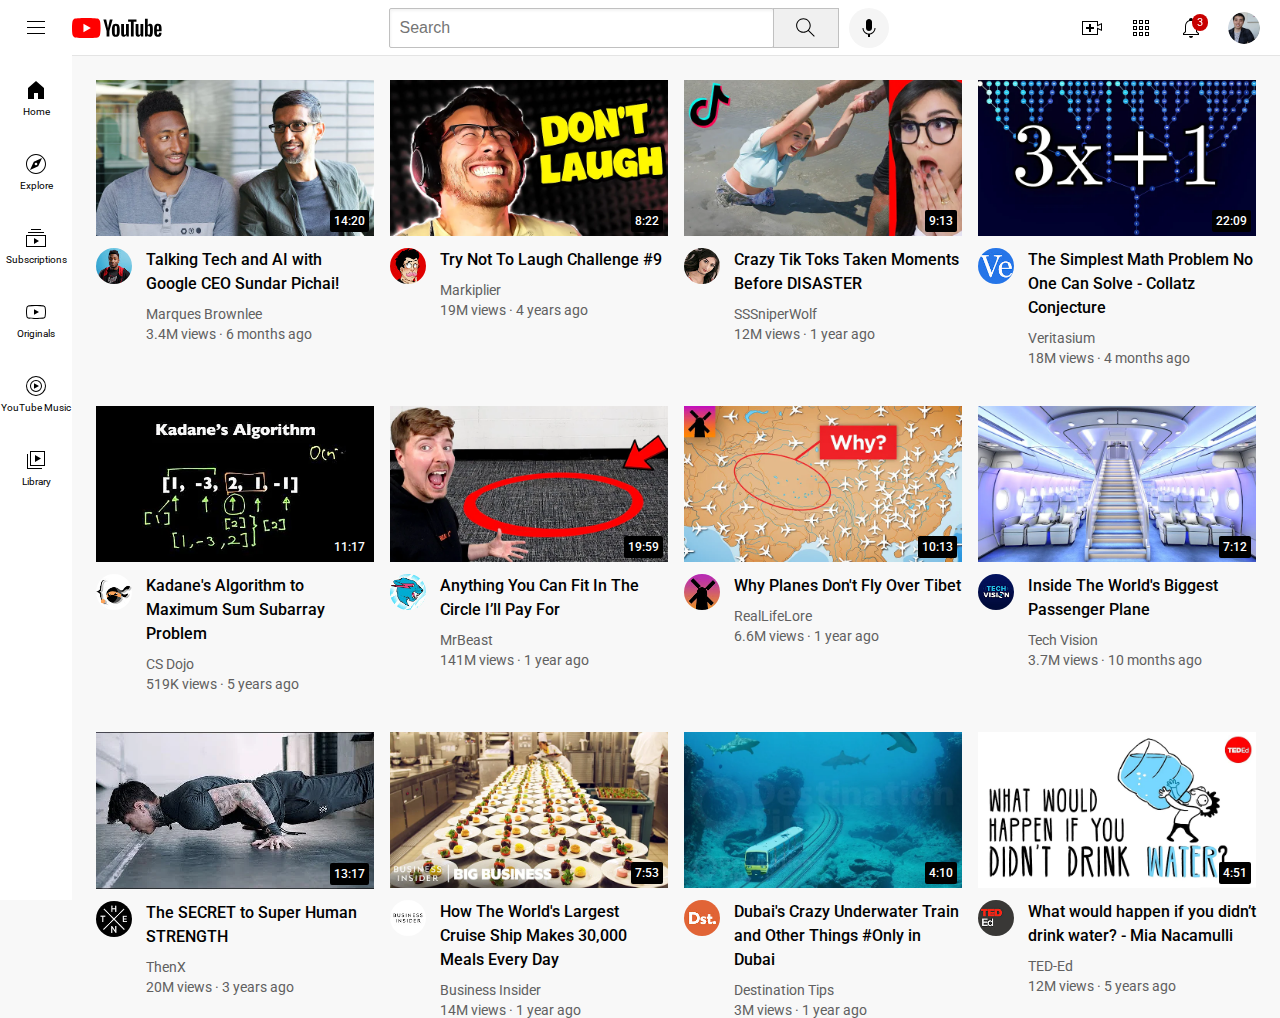
<file: index.html>
<!DOCTYPE html>
<html>
  <head>
    <title>YouTube.com Clone</title>

    <link rel="preconnect" href="https://fonts.googleapis.com">
    <link rel="preconnect" href="https://fonts.gstatic.com" crossorigin>
    <link href="https://fonts.googleapis.com/css2?family=Roboto:wght@400;500;700&display=swap" rel="stylesheet">

    <link rel="stylesheet" href="styles/general.css">
    <link rel="stylesheet" href="styles/header.css">
    <link rel="stylesheet" href="styles/video.css">
    <link rel="stylesheet" href="styles/sidebar.css">
  </head>
  <body>
    <header class="header">
      <div class="left-section">
        <img class="hamburger-menu" src="icons/hamburger-menu.svg">
        <img class="youtube-logo" src="icons/youtube-logo.svg">
      </div>
      <div class="middle-section">
        <input class="search-bar" type="text" placeholder="Search">
        <button class="search-button">
          <img class="search-icon" src="icons/search.svg">
          <div class="tooltip">Search</div>
        </button>
        <!-- Put position absolute inside position relative -->
        <button class="voice-search-button">
          <img class="voice-search-icon" src="icons/voice-search-icon.svg">
          <div class="tooltip">Search with your voice</div>
        </button>
      </div>
      <div class="right-section">
        <div class="upload-icon-container">
          <img class="upload-icon" src="icons/upload.svg">
          <div class="tooltip">Create</div>
        </div>
        <div class="youtube-apps-icon-container">
          <img class="youtube-apps-icon" src="icons/youtube-apps.svg">
          <div class="tooltip">YouTube Apps</div>
        </div>
        <div class="notifications-icon-container">
          <img class="notifications-icon" src="icons/notifications.svg">
          <div class="notifications-count">3</div>
          <div class="tooltip">Notifications</div>
        </div>
        <img class="current-user-picture" src="channel-pictures/my-channel.jpeg">
      </div>
    </header>

    <nav class="sidebar">
      <div class="sidebar-link">
        <img src="icons/home.svg">
        <div>Home</div>
      </div>
      <div class="sidebar-link">
        <img src="icons/explore.svg">
        <div>Explore</div>
      </div>
      <div class="sidebar-link">
        <img src="icons/subscriptions.svg">
        <div>Subscriptions</div>
      </div>
      <div class="sidebar-link">
        <img src="icons/originals.svg">
        <div>Originals</div>
      </div>
      <div class="sidebar-link">
        <img src="icons/youtube-music.svg">
        <div>YouTube Music</div>
      </div>
      <div class="sidebar-link">
        <img src="icons/library.svg">
        <div>Library</div>
      </div>
    </nav>

    <main>
      <section class="video-grid">
        <div class="video-preview">
          <div class="thumbnail-row">
            <img class="thumbnail" src="thumbnails/thumbnail-1.webp">
            <div class="video-time">14:20</div>
          </div>
          <div class="video-info-grid">
            <div class="channel-picture">
              <img class="profile-picture" src="channel-pictures/channel-1.jpeg">
            </div>
            <div class="video-info">
              <p class="video-title">
                Talking Tech and AI with Google CEO Sundar Pichai!
              </p>
              <p class="video-author">
                Marques Brownlee
              </p>
              <p class="video-stats">
                3.4M views &#183; 6 months ago
              </p>
            </div>
          </div>
        </div>

        <div class="video-preview">
          <div class="thumbnail-row">
            <img class="thumbnail" src="thumbnails/thumbnail-2.webp">
            <div class="video-time">8:22</div>
          </div>
          <div class="video-info-grid">
            <div class="channel-picture">
              <img class="profile-picture" src="channel-pictures/channel-2.jpeg">
            </div>
            <div class="video-info">
              <p class="video-title">
                Try Not To Laugh Challenge #9
              </p>
              <p class="video-author">
                Markiplier
              </p>
              <p class="video-stats">
                19M views &#183; 4 years ago
              </p>
            </div>
          </div>
        </div>

        <div class="video-preview">
          <div class="thumbnail-row">
            <img class="thumbnail" src="thumbnails/thumbnail-3.webp">
            <div class="video-time">9:13</div>
          </div>
          <div class="video-info-grid">
            <div class="channel-picture">
              <img class="profile-picture" src="channel-pictures/channel-3.jpeg">
            </div>
            <div class="video-info">
              <p class="video-title">
                Crazy Tik Toks Taken Moments Before DISASTER
              </p>
              <p class="video-author">
                SSSniperWolf
              </p>
              <p class="video-stats">
                12M views &#183; 1 year ago
              </p>
            </div>
          </div>
        </div>

        <div class="video-preview">
          <div class="thumbnail-row">
            <img class="thumbnail" src="thumbnails/thumbnail-4.webp">
            <div class="video-time">22:09</div>
          </div>
          <div class="video-info-grid">
            <div class="channel-picture">
              <img class="profile-picture" src="channel-pictures/channel-4.jpeg">
            </div>
            <div class="video-info">
              <p class="video-title">
                The Simplest Math Problem No One Can Solve - Collatz Conjecture
              </p>
              <p class="video-author">
                Veritasium
              </p>
              <p class="video-stats">
                18M views &#183; 4 months ago
              </p>
            </div>
          </div>
        </div>

        <div class="video-preview">
          <div class="thumbnail-row">
            <img class="thumbnail" src="thumbnails/thumbnail-5.webp">
            <div class="video-time">11:17</div>
          </div>
          <div class="video-info-grid">
            <div class="channel-picture">
              <img class="profile-picture" src="channel-pictures/channel-5.jpeg">
            </div>
            <div class="video-info">
              <p class="video-title">
                Kadane's Algorithm to Maximum Sum Subarray Problem
              </p>
              <p class="video-author">
                CS Dojo
              </p>
              <p class="video-stats">
                519K views &#183; 5 years ago
              </p>
            </div>
          </div>
        </div>

        <div class="video-preview">
          <div class="thumbnail-row">
            <img class="thumbnail" src="thumbnails/thumbnail-6.webp">
            <div class="video-time">19:59</div>
          </div>
          <div class="video-info-grid">
            <div class="channel-picture">
              <img class="profile-picture" src="channel-pictures/channel-6.jpeg">
            </div>
            <div class="video-info">
              <p class="video-title">
                Anything You Can Fit In The Circle I’ll Pay For
              </p>
              <p class="video-author">
                MrBeast
              </p>
              <p class="video-stats">
                141M views &#183; 1 year ago
              </p>
            </div>
          </div>
        </div>

        <div class="video-preview">
          <div class="thumbnail-row">
            <img class="thumbnail" src="thumbnails/thumbnail-7.webp">
            <div class="video-time">10:13</div>
          </div>
          <div class="video-info-grid">
            <div class="channel-picture">
              <img class="profile-picture" src="channel-pictures/channel-7.jpeg">
            </div>
            <div class="video-info">
              <p class="video-title">
                Why Planes Don't Fly Over Tibet
              </p>
              <p class="video-author">
                RealLifeLore
              </p>
              <p class="video-stats">
                6.6M views &#183; 1 year ago
              </p>
            </div>
          </div>
        </div>

        <div class="video-preview">
          <div class="thumbnail-row">
            <img class="thumbnail" src="thumbnails/thumbnail-8.webp">
            <div class="video-time">7:12</div>
          </div>
          <div class="video-info-grid">
            <div class="channel-picture">
              <img class="profile-picture" src="channel-pictures/channel-8.jpeg">
            </div>
            <div class="video-info">
              <p class="video-title">
                Inside The World's Biggest Passenger Plane
              </p>
              <p class="video-author">
                Tech Vision
              </p>
              <p class="video-stats">
                3.7M views &#183; 10 months ago
              </p>
            </div>
          </div>
        </div>

        <div class="video-preview">
          <div class="thumbnail-row">
            <img class="thumbnail" src="thumbnails/thumbnail-9.webp">
            <div class="video-time">13:17</div>
          </div>
          <div class="video-info-grid">
            <div class="channel-picture">
              <img class="profile-picture" src="channel-pictures/channel-9.jpeg">
            </div>
            <div class="video-info">
              <p class="video-title">
                The SECRET to Super Human STRENGTH
              </p>
              <p class="video-author">
                ThenX
              </p>
              <p class="video-stats">
                20M views &#183; 3 years ago
              </p>
            </div>
          </div>
        </div>

        <div class="video-preview">
          <div class="thumbnail-row">
            <img class="thumbnail" src="thumbnails/thumbnail-10.webp">
            <div class="video-time">7:53</div>
          </div>
          <div class="video-info-grid">
            <div class="channel-picture">
              <img class="profile-picture" src="channel-pictures/channel-10.jpeg">
            </div>
            <div class="video-info">
              <p class="video-title">
                How The World's Largest Cruise Ship Makes 30,000 Meals Every Day
              </p>
              <p class="video-author">
                Business Insider
              </p>
              <p class="video-stats">
                14M views &#183; 1 year ago
              </p>
            </div>
          </div>
        </div>

        <div class="video-preview">
          <div class="thumbnail-row">
            <img class="thumbnail" src="thumbnails/thumbnail-11.webp">
            <div class="video-time">4:10</div>
          </div>
          <div class="video-info-grid">
            <div class="channel-picture">
              <img class="profile-picture" src="channel-pictures/channel-11.jpeg">
            </div>
            <div class="video-info">
              <p class="video-title">
                Dubai's Crazy Underwater Train and Other Things #Only in Dubai
              </p>
              <p class="video-author">
                Destination Tips
              </p>
              <p class="video-stats">
                3M views &#183; 1 year ago
              </p>
            </div>
          </div>
        </div>

        <div class="video-preview">
          <div class="thumbnail-row">
            <img class="thumbnail" src="thumbnails/thumbnail-12.webp">
            <div class="video-time">4:51</div>
          </div>
          <div class="video-info-grid">
            <div class="channel-picture">
              <img class="profile-picture" src="channel-pictures/channel-12.jpeg">
            </div>
            <div class="video-info">
              <p class="video-title">
                What would happen if you didn’t drink water? - Mia Nacamulli
              </p>
              <p class="video-author">
                TED-Ed
              </p>
              <p class="video-stats">
                12M views &#183; 5 years ago
              </p>
            </div>
          </div>
        </div>
      </section>
    </main>
  </body>
</html>
</file>
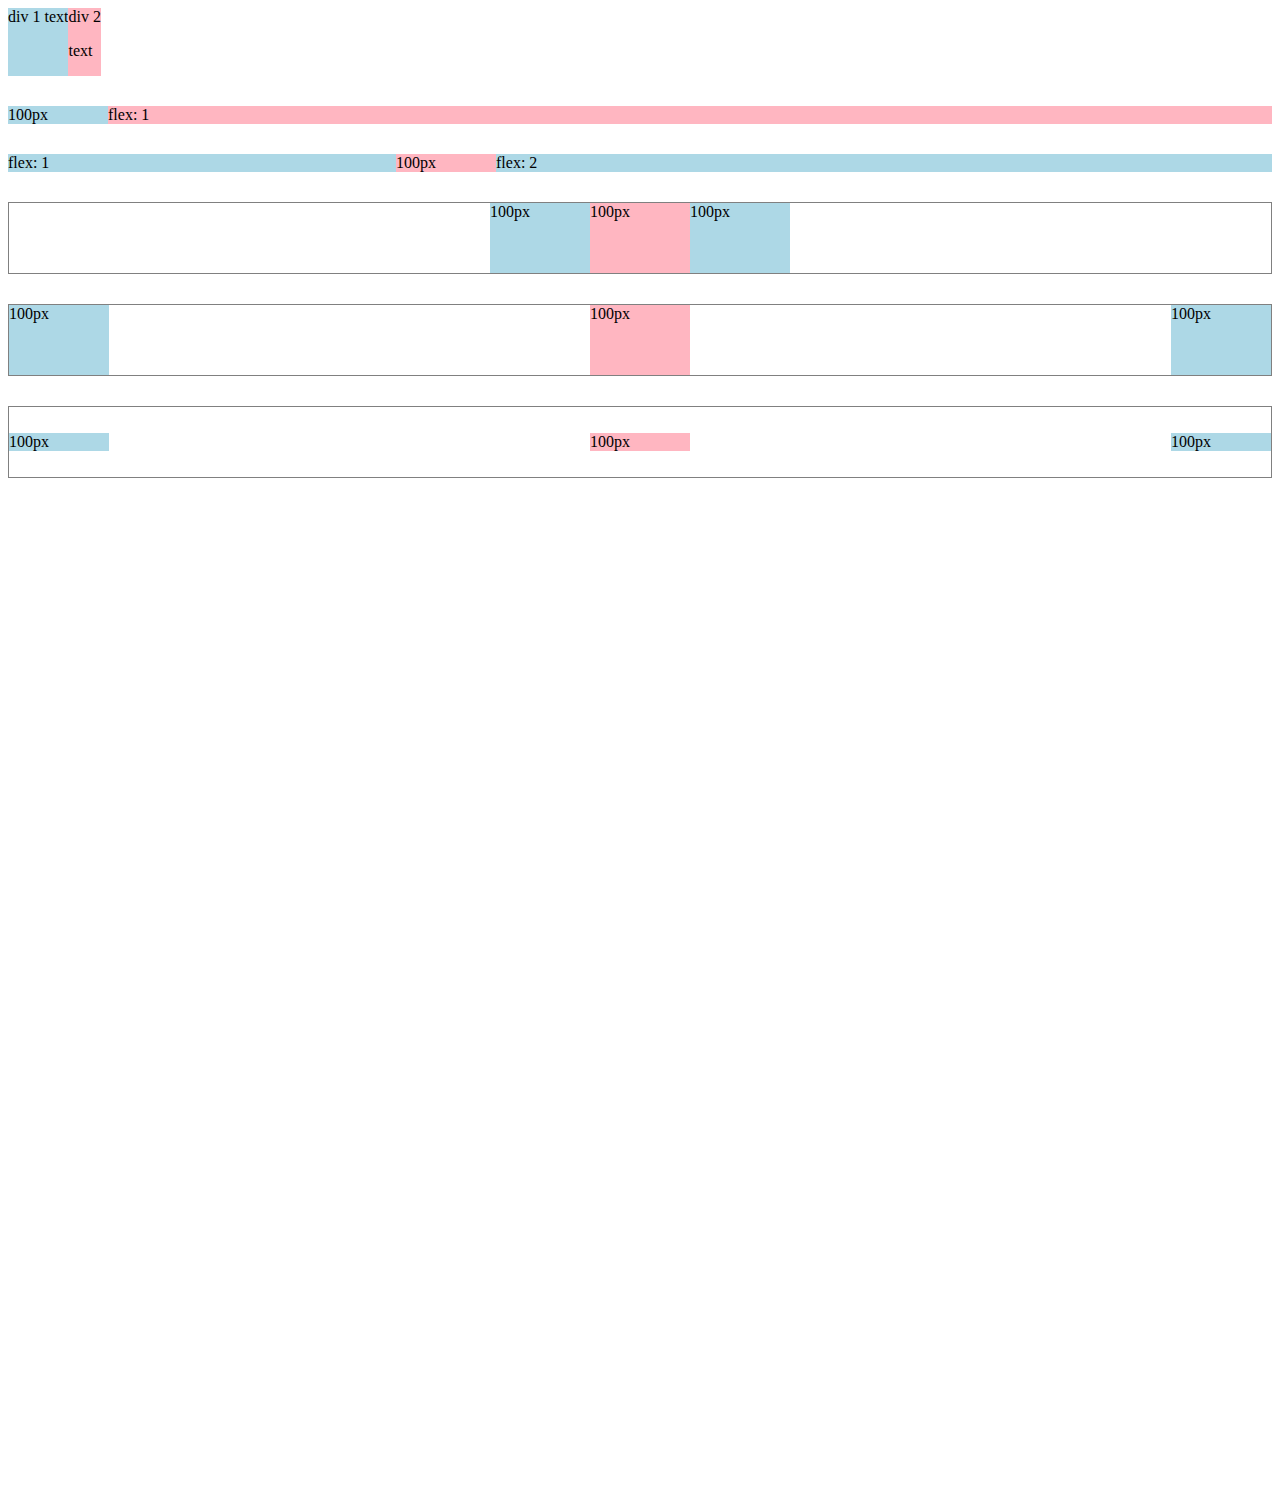
<file: flexbox.html>
<!DOCTYPE html>
<html>
  <head>
    <title>Flexbox Practice</title>
  </head>
  <body style="padding-bottom: 1000px;">
    <div style="
      display: flex;
      flex-direction: row;
    ">
      <div style="background-color: lightblue;">div 1 text</div>
      <div style="background-color: lightpink;">div 2 <p>text</p></div>
    </div>

    <div style="
      margin-top: 30px;
      display: flex;
      flex-direction: row;
    ">
      <div style="
        background-color: lightblue;
        width: 100px;
      ">100px</div>
      <div style="
        background-color: lightpink;
        flex: 1;
      ">flex: 1</div>
    </div>

    <div style="
      margin-top: 30px;
      display: flex;
      flex-direction: row;
    ">
      <div style="
        background-color: lightblue;
        flex: 1;
      ">flex: 1</div>
      <div style="
        background-color: lightpink;
        width: 100px;
      ">100px</div>
      <div style="
        background-color: lightblue;
        flex: 2;
      ">flex: 2</div>
    </div>

    <div style="
      margin-top: 30px;
      height: 70px;
      border-width: 1px;
      border-style: solid;
      border-color: gray;

      display: flex;
      flex-direction: row;
      justify-content: center;
    ">
      <div style="
        background-color: lightblue;
        width: 100px;
      ">100px</div>
      <div style="
        background-color: lightpink;
        width: 100px;
      ">100px</div>
      <div style="
        background-color: lightblue;
        width: 100px;
      ">100px</div>
    </div>

    <div style="
      margin-top: 30px;
      height: 70px;
      border-width: 1px;
      border-style: solid;
      border-color: gray;

      display: flex;
      flex-direction: row;
      justify-content: space-between;
    ">
      <div style="
        background-color: lightblue;
        width: 100px;
      ">100px</div>
      <div style="
        background-color: lightpink;
        width: 100px;
      ">100px</div>
      <div style="
        background-color: lightblue;
        width: 100px;
      ">100px</div>
    </div>

    <div style="
      margin-top: 30px;
      height: 70px;
      border-width: 1px;
      border-style: solid;
      border-color: gray;

      display: flex;
      flex-direction: row;
      justify-content: space-between;
      align-items: center;
    ">
      <div style="
        background-color: lightblue;
        width: 100px;
      ">100px</div>
      <div style="
        background-color: lightpink;
        width: 100px;
      ">100px</div>
      <div style="
        background-color: lightblue;
        width: 100px;
      ">100px</div>
    </div>
  </body>
</html>
</file>
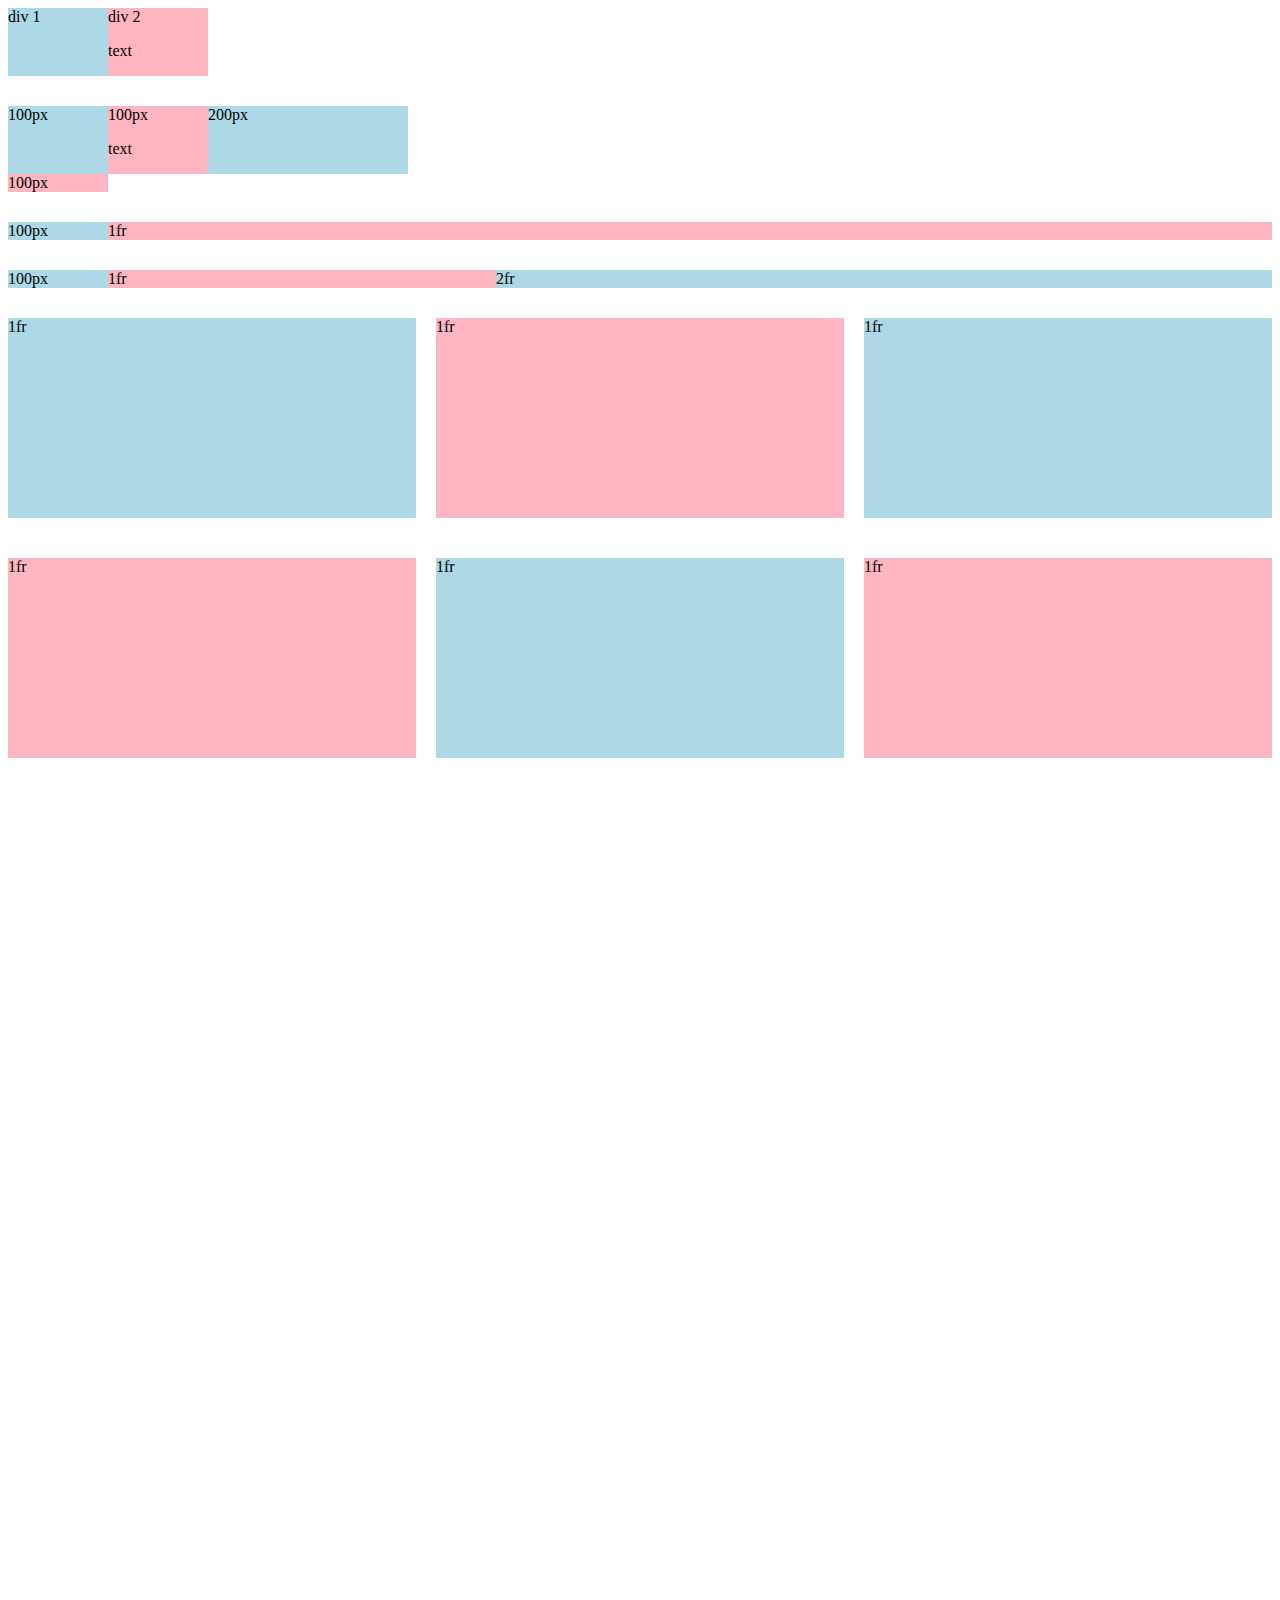
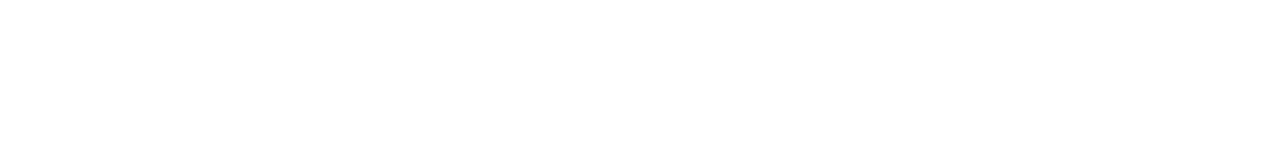
<file: grid.html>
<!DOCTYPE html>
<html>
  <head>
    <title>Grid Practice</title>
  </head>
  <body style="padding-bottom: 1000px;">
    <div style="
      display: grid;
      grid-template-columns: 100px 100px;
    ">
      <div style="background-color: lightblue;">div 1</div>
      <div style="background-color: lightpink;">div 2<p>text</p></div>
    </div>

    <div style="
      margin-top: 30px;
      display: grid;
      grid-template-columns: 100px 100px 200px;
    ">
      <div style="background-color: lightblue;">100px</div>
      <div style="background-color: lightpink;">100px<p>text</p></div>
      <div style="background-color: lightblue;">200px</div>
      <div style="background-color: lightpink;">100px</div>
    </div>

    <div style="
      margin-top: 30px;
      display: grid;
      grid-template-columns: 100px 1fr;
    ">
      <div style="background-color: lightblue;">100px</div>
      <div style="background-color: lightpink;">1fr</div>
    </div>

    <div style="
      margin-top: 30px;
      display: grid;
      grid-template-columns: 100px 1fr 2fr;
    ">
      <div style="background-color: lightblue;">100px</div>
      <div style="background-color: lightpink;">1fr</div>
      <div style="background-color: lightblue;">2fr</div>
    </div>

    <div style="
      margin-top: 30px;
      display: grid;
      grid-template-columns: 1fr 1fr 1fr;
      column-gap: 20px;
      row-gap: 40px;
    ">
      <div style="background-color: lightblue; height: 200px;">1fr</div>
      <div style="background-color: lightpink; height: 200px;">1fr</div>
      <div style="background-color: lightblue; height: 200px;">1fr</div>
      <div style="background-color: lightpink; height: 200px;">1fr</div>
      <div style="background-color: lightblue; height: 200px;">1fr</div>
      <div style="background-color: lightpink; height: 200px;">1fr</div>
    </div>
  </body>
</html>
</file>
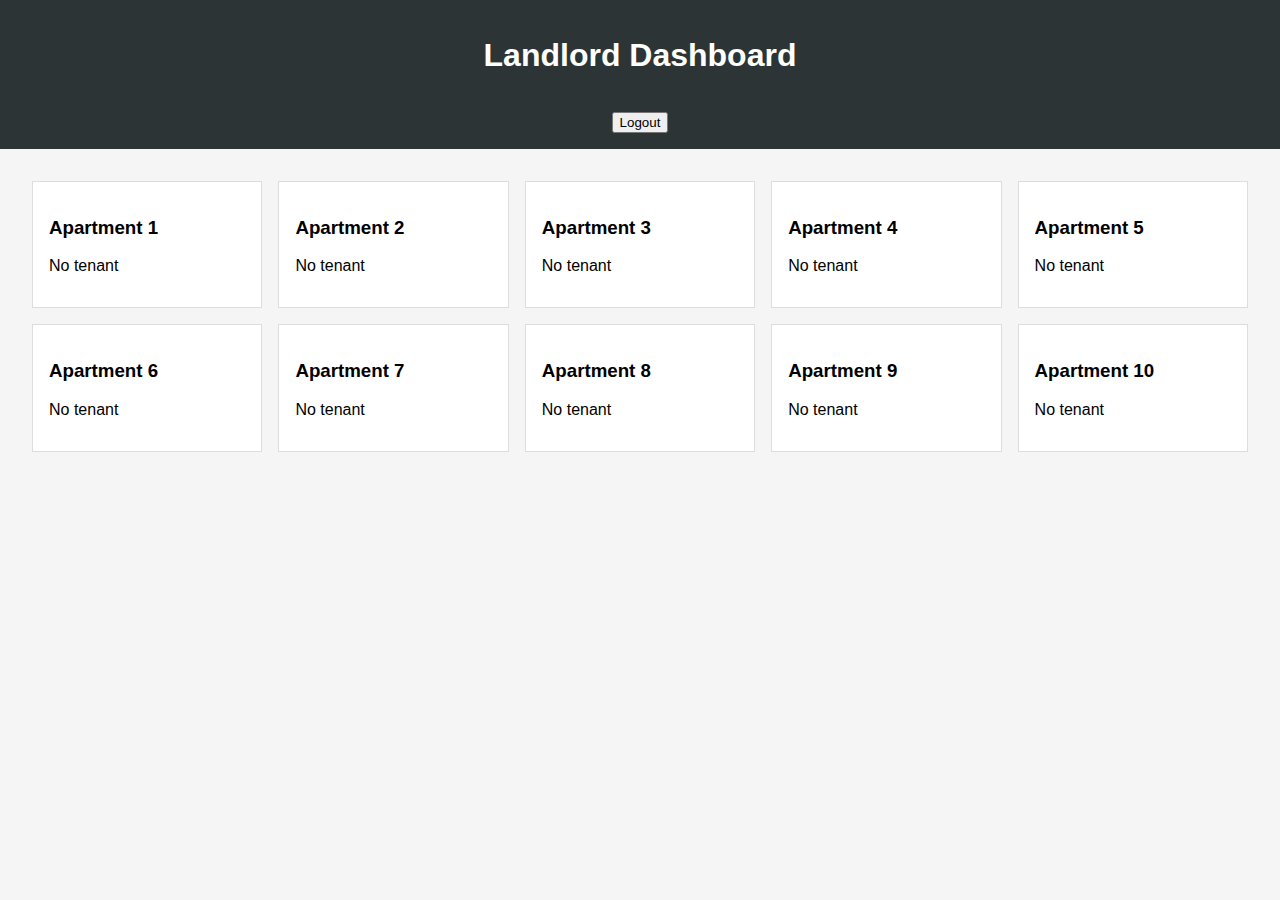
<file: landlord-dashboard.html>
<!DOCTYPE html>
<html lang="en">
<head>
  <meta charset="UTF-8" />
  <title>Landlord Dashboard</title>
  <link rel="stylesheet" href="css/style.css" />
</head>
<body>
  <header>
    <h1>Landlord Dashboard</h1>
    <button onclick="logout()">Logout</button>
  </header>

  <main>
    <section class="apartment-grid" id="apartmentGrid">
      <!-- Apartment cards generated via JS -->
    </section>
  </main>

  <!-- Tenant Info Modal -->
  <div class="modal" id="tenantModal">
    <div class="modal-content">
      <h2>Tenant Info - Apartment <span id="aptDisplay"></span></h2>
      <form id="tenantForm">
        <input type="hidden" id="aptNumber" />
        <label>Name: <input type="text" id="name" required /></label>
        <label>Contact: <input type="text" id="contact" required /></label>
        <label>Place of Work: <input type="text" id="work" required /></label>
        <label>Next of Kin: <input type="text" id="kin" required /></label>
        <button type="submit">Save</button>
        <button type="button" onclick="closeModal()">Cancel</button>
      </form>

      <hr/>

      <div>
        <h3>Uploaded Proofs of Payment</h3>
        <ul id="paymentList"></ul>
      </div>
    </div>
  </div>

  <script src="js/landlord.js"></script>
</body>
</html>
</file>
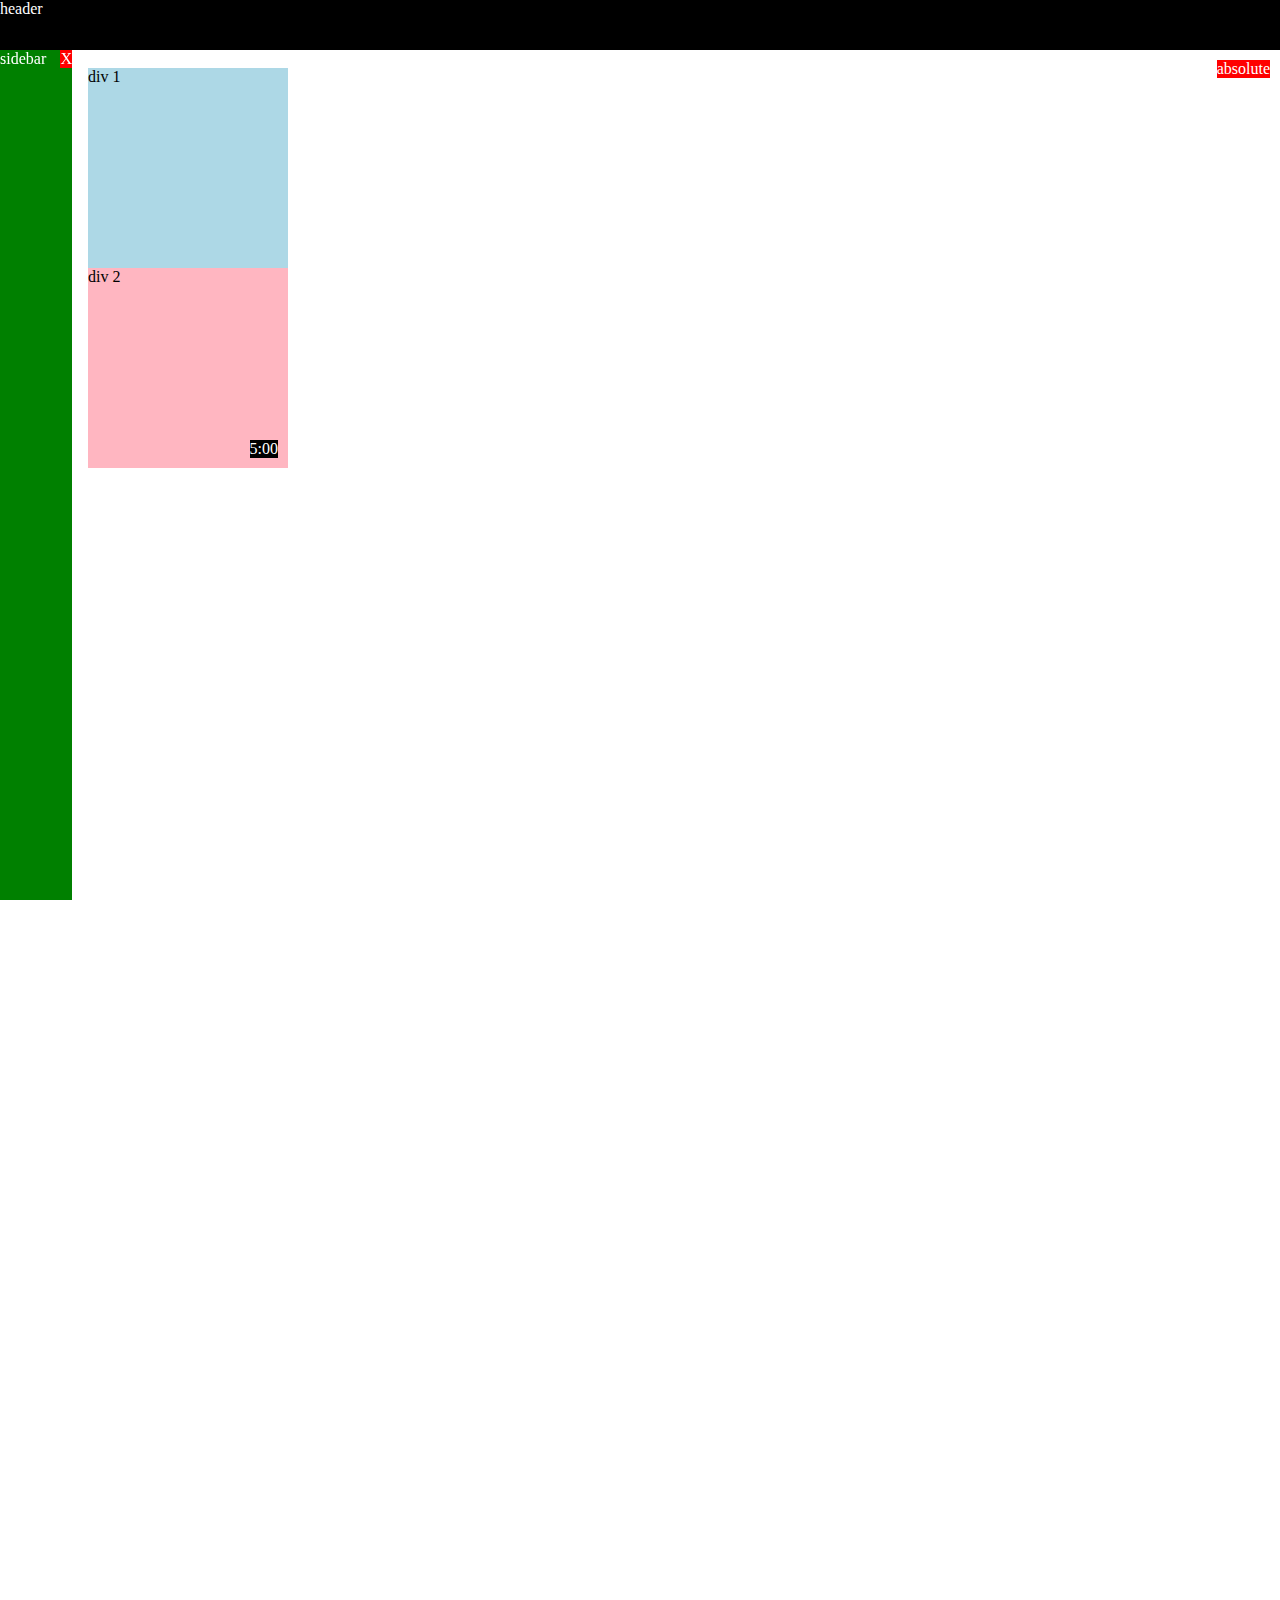
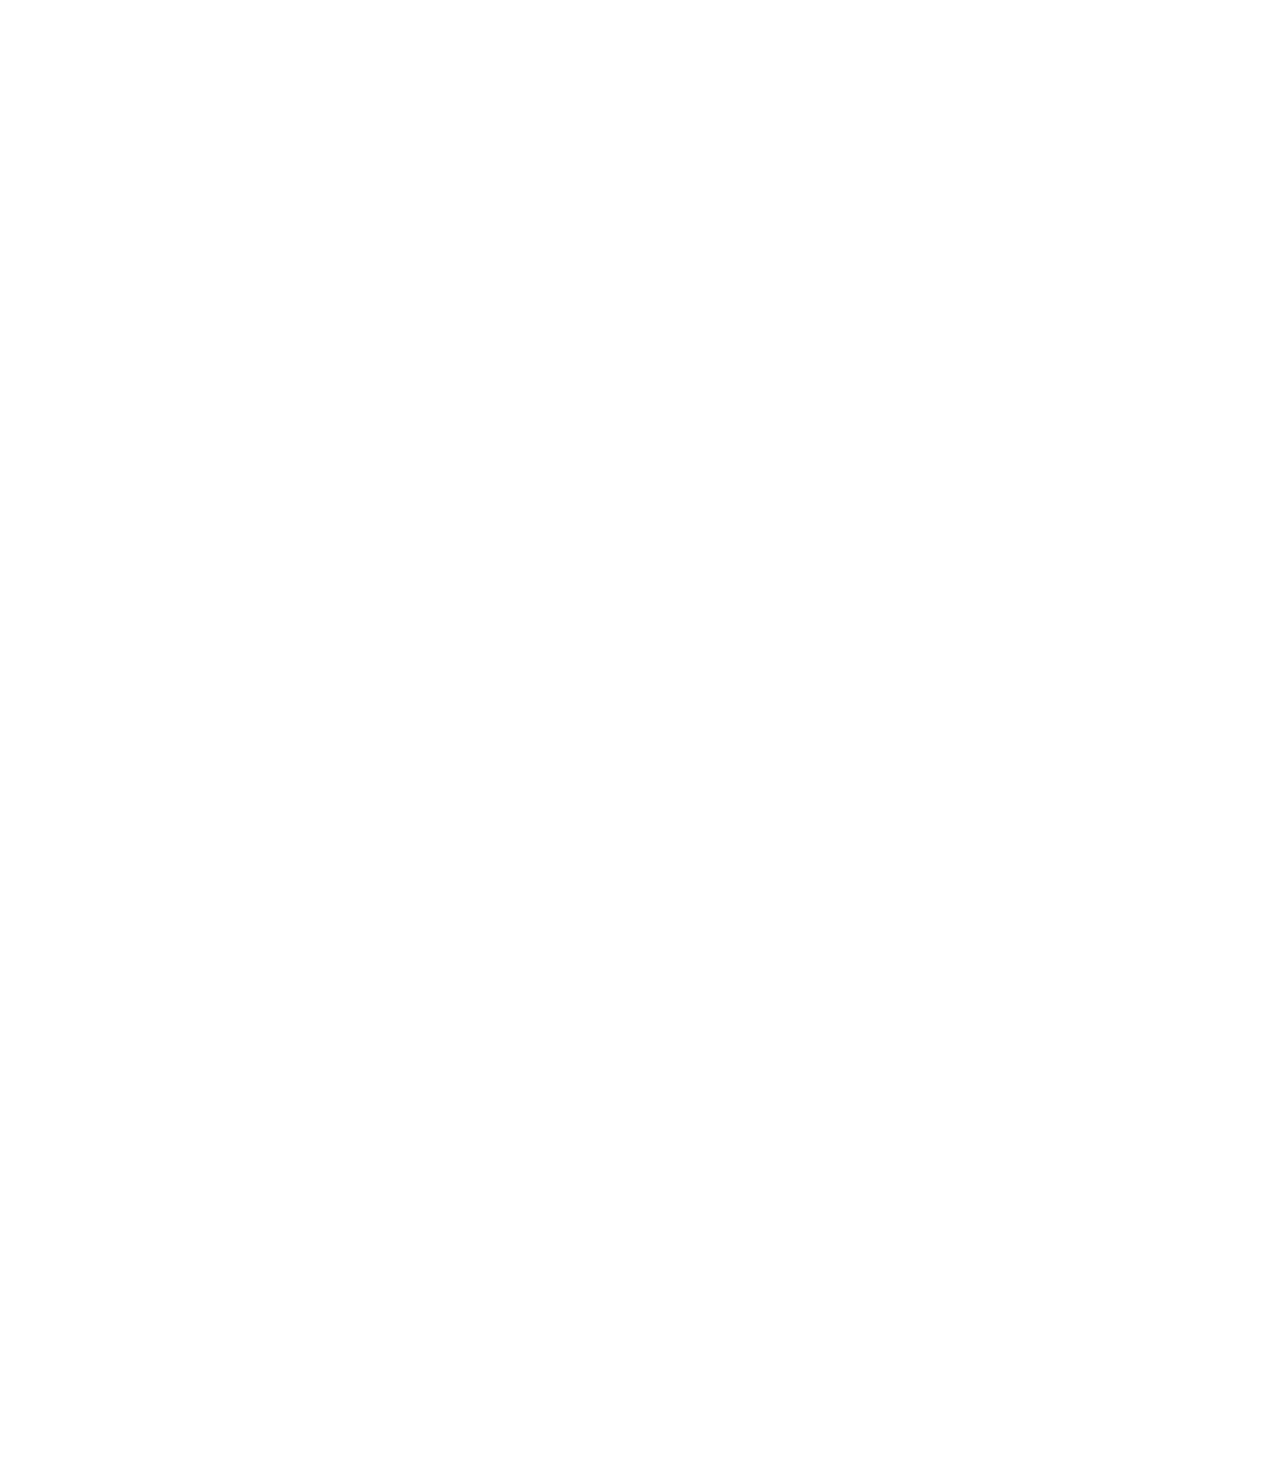
<file: position.html>
<!DOCTYPE html>
<html>
  <head>
    <title>Position Practice</title>
  </head>
  <body style="
    height: 3000px;
    padding-top: 60px;
    padding-left: 80px;
  ">
    <div style="
      background-color: black;
      color: white;
      position: fixed;
      top: 0;
      left: 0;
      right: 0;
      height: 50px;
      z-index: 100;
    ">header</div>

    <div style="
      background-color: green;
      color: white;
      position: fixed;
      left: 0;
      bottom: 0;
      top: 50px;
      width: 72px;
    ">
      sidebar
      <div style="
        position: absolute;
        background-color: red;
        color: white;
        top: 0;
        right: 0;
      ">
        X
      </div>
    </div>

    <div style="
      position: absolute;
      background-color: red;
      color: white;
      top: 60px;
      right: 10px;
    ">
      absolute
    </div>

    <div style="
      background-color: lightblue;
      height: 200px;
      width: 200px;
      position: static;
    ">div 1</div>
    <div style="
      background-color: lightpink;
      height: 200px;
      width: 200px;
      position: relative;
    ">
      div 2
      <div style="
        position: absolute;
        background-color: black;
        color: white;
        bottom: 10px;
        right: 10px;
      ">
        5:00
      </div>
    </div>

  </body>
</html>
</file>
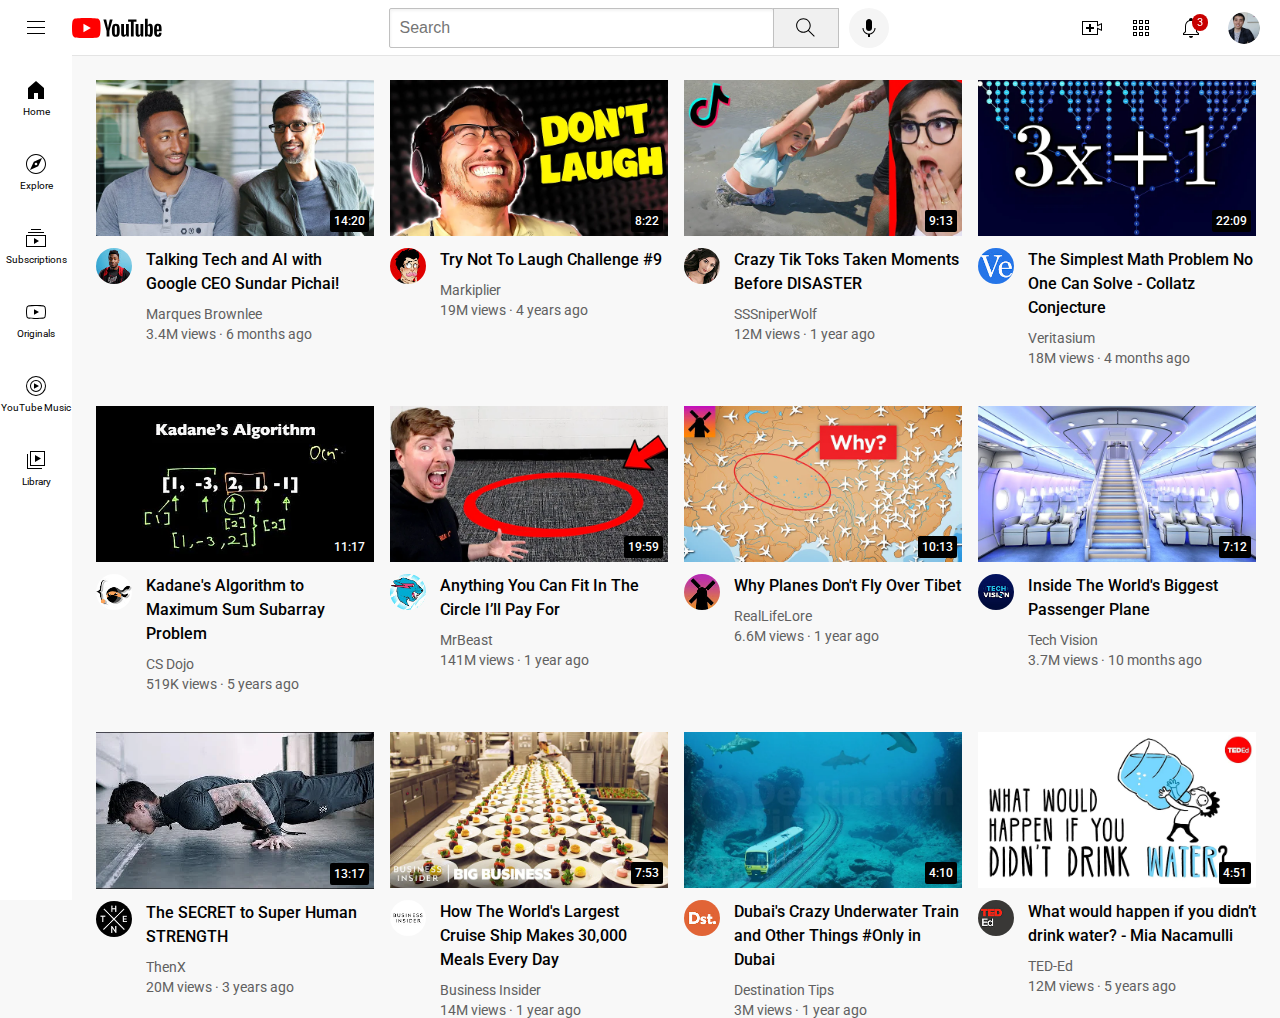
<file: tenant-dashboard.html>
<!DOCTYPE html>
<html lang="en">
<head>
  <meta charset="UTF-8" />
  <title>Tenant Dashboard</title>
  <link rel="stylesheet" href="css/style.css" />
</head>
<body>
  <header>
    <h1>Tenant Dashboard</h1>
    <button onclick="logout()">Logout</button>
  </header>

  <main>
    <section class="profile-section">
      <h2>My Profile (Apartment <span id="aptNumber"></span>)</h2>
      <ul id="profileDetails"></ul>
    </section>

    <section class="upload-section">
      <h2>Upload Proof of Payment</h2>
      <form id="uploadForm">
        <input type="file" id="paymentProof" accept="image/*,application/pdf" required />
        <button type="submit">Upload</button>
      </form>
    </section>

    <section class="history-section">
      <h2>My Payment Uploads</h2>
      <ul id="uploadedFilesList"></ul>
    </section>
  </main>

  <script src="js/tenant.js"></script>
</body>
</html>
</file>
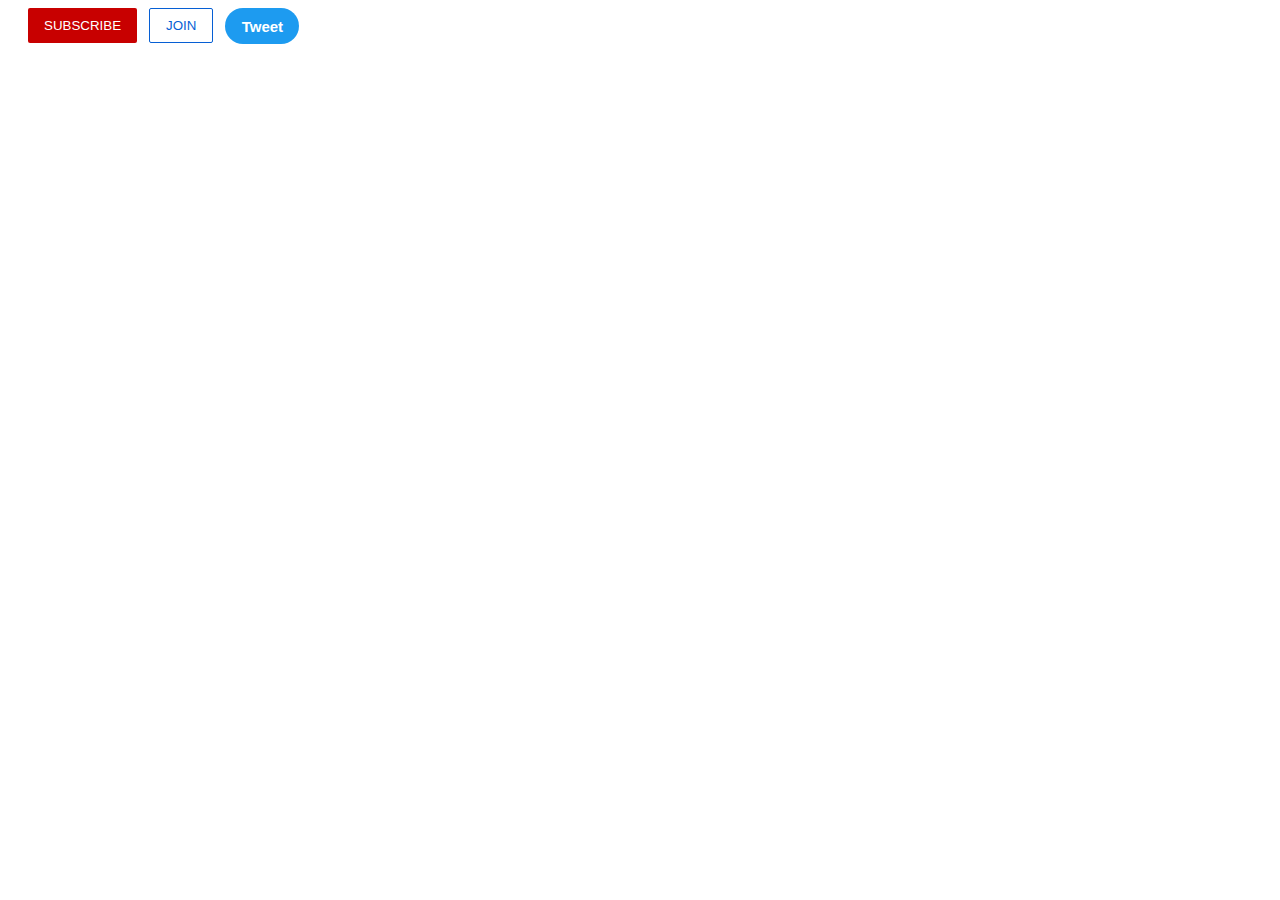
<file: intro-to-html/buttons.html>
<!DOCTYPE html>
<html>
  <head>
    <title>Buttons Practice</title>
    <link rel="stylesheet" href="styles/buttons.css">
  </head>
  <body>
    <button class="subscribe-button">
      SUBSCRIBE
    </button>

    <button class="join-button">
      JOIN
    </button>

    <button class="tweet-button">
      Tweet
    </button>
  </body>
</html>
</file>
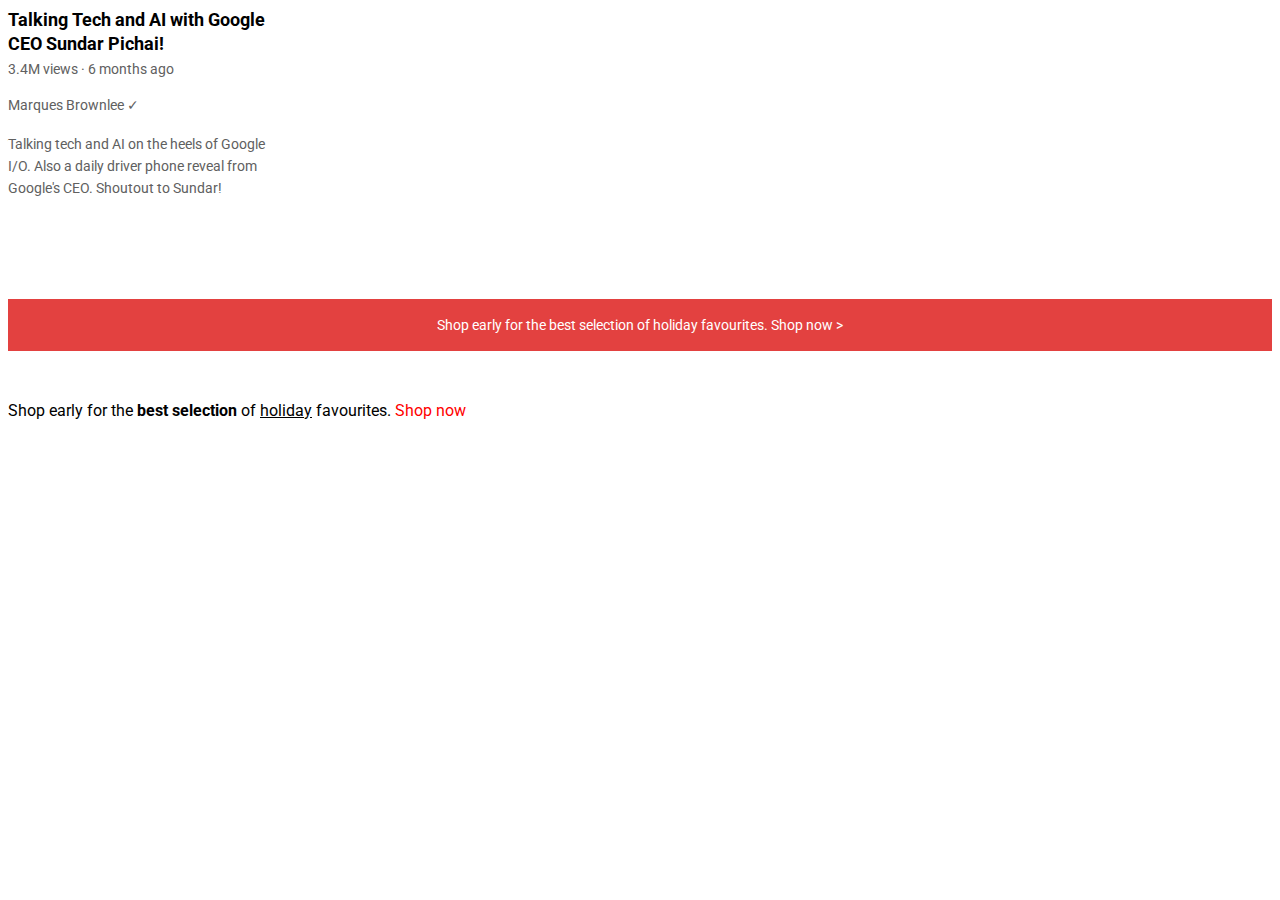
<file: intro-to-html/text.html>
<!DOCTYPE html>
<html>
  <head>
    <title>Text Practice</title>

    <link rel="preconnect" href="https://fonts.googleapis.com">
    <link rel="preconnect" href="https://fonts.gstatic.com" crossorigin>
    <link href="https://fonts.googleapis.com/css2?family=Roboto:wght@400;700&display=swap" rel="stylesheet">

    <link rel="stylesheet" href="styles/text.css">
  </head>
  <body>
    <p class="video-title">
      Talking Tech and AI with Google CEO Sundar Pichai!
    </p>

    <p class="video-stats">
      3.4M views &#183; 6 months ago
    </p>

    <p class="video-author">
      Marques Brownlee &#10003;
    </p>

    <p class="video-description">
      Talking tech and AI on the heels of Google I/O. Also a daily driver phone reveal from Google's CEO. Shoutout to Sundar!
    </p>

    <p class="apple-text">
      Shop early for the best selection of holiday favourites. <span class="shop-link">Shop now &#62;</span>
    </p>

    <p>
      Shop early for the <strong>best selection</strong> of <u>holiday</u> favourites. <span class="span-example">Shop now</span>
    </p>
  </body>
</html>
</file>
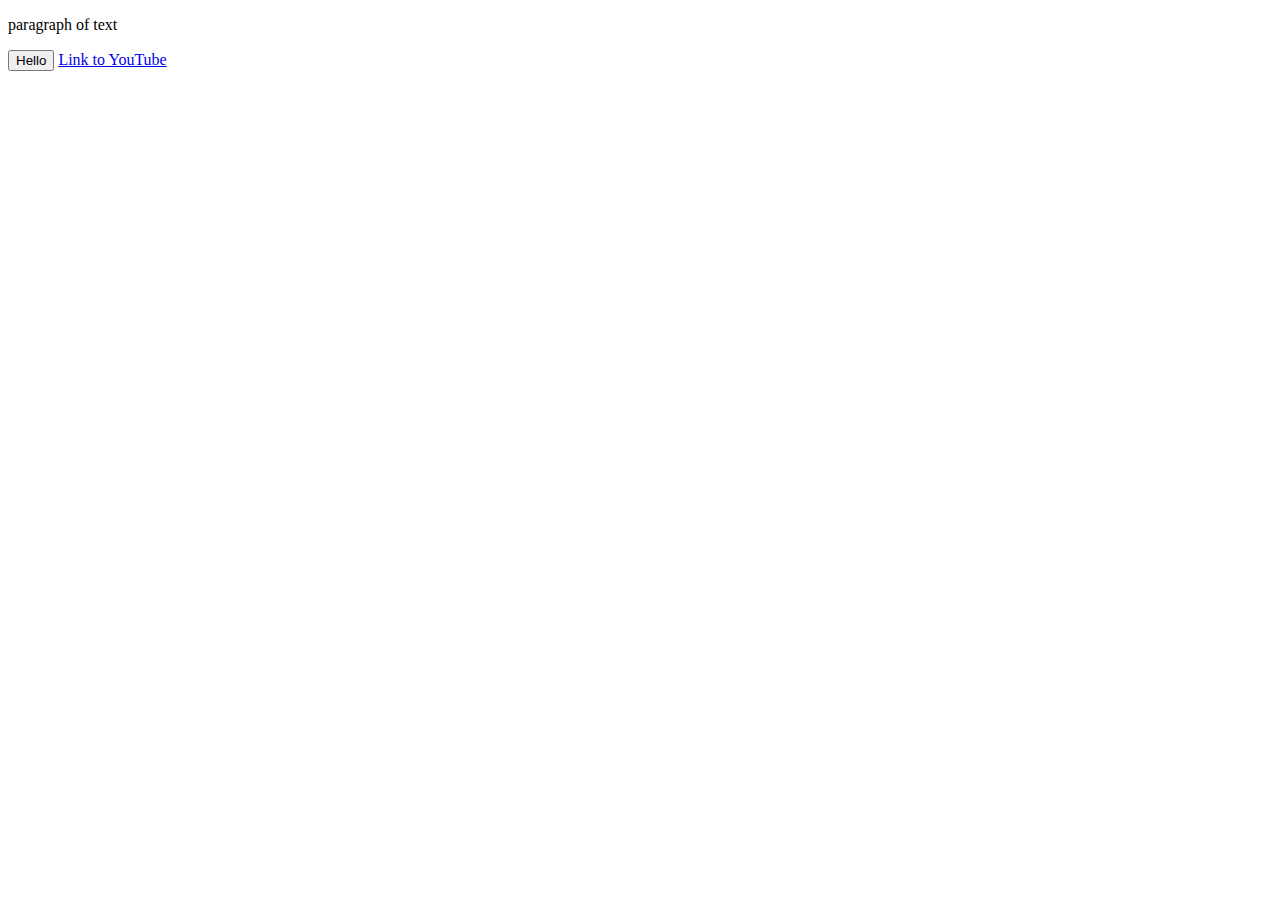
<file: intro-to-html/website.html>
<!DOCTYPE html>
<html>
  <head>
    <title>First Website</title>
  </head>
  <body>
    <p>
      paragraph of text
    </p>

    <button>
      Hello
    </button>

    <a href="https://www.youtube.com/" target="blank">
      Link to YouTube
    </a>
  </body>
</html>
</file>
<file: styles/general.css>
p {
  margin-top: 0;
  margin-bottom: 0;
}

body {
  /* This style below will be inherited */
  font-family: Roboto, Arial;
  margin: 0;
  padding-top: 80px;
  padding-left: 96px;
  padding-right: 24px;
  background-color: rgb(248, 248, 248);
}
</file>
<file: styles/header.css>
.header {
  height: 55px;

  display: flex;
  flex-direction: row;
  justify-content: space-between;

  position: fixed;
  top: 0;
  left: 0;
  right: 0;
  z-index: 100;

  background-color: white;
  border-bottom-width: 1px;
  border-bottom-style: solid;
  border-bottom-color: rgb(228, 228, 228);
}

.left-section {
  display: flex;
  align-items: center;
}

.hamburger-menu {
  height: 24px;
  margin-left: 24px;
  margin-right: 24px;
}

.youtube-logo {
  height: 20px;
}

.middle-section {
  flex: 1;
  margin-left: 70px;
  margin-right: 35px;
  max-width: 500px;
  display: flex;
  align-items: center;
}

.search-bar {
  flex: 1;
  height: 36px;
  padding-left: 10px;
  font-size: 16px;
  border: 1px solid rgb(192, 192, 192);
  border-radius: 2px;
  box-shadow: inset 1px 2px 3px rgba(0, 0, 0, 0.05);
  width: 0;
}

.search-bar::placeholder {
  font-size: 16px;
}

.search-button {
  height: 40px;
  width: 66px;
  background-color: rgb(240, 240, 240);
  border-width: 1px;
  border-style: solid;
  border-color: rgb(192, 192, 192);
  margin-left: -1px;
  margin-right: 10px;
}

.search-button,
.voice-search-button,
.upload-icon-container {
  display: flex;
  justify-content: center;
  align-items: center;
  position: relative;
}

.search-button .tooltip,
.voice-search-button .tooltip,
.upload-icon-container .tooltip {
  position: absolute;
  background-color: gray;
  color: white;
  padding-top: 4px;
  padding-bottom: 4px;
  padding-left: 8px;
  padding-right: 8px;
  border-radius: 2px;
  font-size: 12px;
  bottom: -30px;
  opacity: 0;
  transition: opacity 0.15s;
  pointer-events: none;
  white-space: nowrap;
}

.search-button:hover .tooltip,
.voice-search-button:hover .tooltip,
.upload-icon-container:hover .tooltip {
  opacity: 1;
}

.search-icon {
  height: 25px;
}

.voice-search-button {
  height: 40px;
  width: 40px;
  border-radius: 20px;
  border: none;
  background-color: rgb(245, 245, 245);
}

.voice-search-icon {
  height: 24px;
}

.right-section {
  width: 180px;
  margin-right: 20px;
  display: flex;
  align-items: center;
  justify-content: space-between;
  flex-shrink: 0;
}

.upload-icon {
  height: 24px;
}

.youtube-apps-icon {
  height: 24px;
}

.notifications-icon {
  height: 24px;
}

.notifications-icon-container {
  position: relative;
}

.notifications-count {
  position: absolute;
  top: -2px;
  right: -5px;
  background-color: rgb(200, 0, 0);
  color: white;
  font-size: 11px;
  padding-left: 5px;
  padding-right: 5px;
  padding-top: 2px;
  padding-bottom: 2px;
  border-radius: 10px;
}

.current-user-picture {
  height: 32px;
  border-radius: 16px;
}

.search-button,
.voice-search-button,
.upload-icon-container,
.youtube-apps-icon-container,
.notifications-icon-container {
  display: flex;
  justify-content: center;
  align-items: center;
  position: relative;
  cursor: pointer;
}

.search-button .tooltip,
.voice-search-button .tooltip,
.upload-icon-container .tooltip,
.youtube-apps-icon-container .tooltip,
.notifications-icon-container .tooltip {
  font-family: Roboto, Arial;
  position: absolute;
  background-color: gray;
  color: white;
  padding-top: 4px;
  padding-bottom: 4px;
  padding-left: 8px;
  padding-right: 8px;
  border-radius: 2px;
  font-size: 12px;
  bottom: -30px;
  opacity: 0;
  transition: opacity 0.15s;
  pointer-events: none;
  white-space: nowrap;
}

.search-button:hover .tooltip,
.voice-search-button:hover .tooltip,
.upload-icon-container:hover .tooltip,
.youtube-apps-icon-container:hover .tooltip,
.notifications-icon-container:hover .tooltip {
  opacity: 1;
}
</file>
<file: styles/video.css>
.thumbnail {
  width: 100%;
}

.video-title {
  margin-top: 0;
  font-size: 14px;
  font-weight: 500;
  line-height: 20px;
  margin-bottom: 10px;
}

.video-info-grid {
  display: grid;
  grid-template-columns: 50px 1fr;
}

.profile-picture {
  width: 36px;
  border-radius: 50px;
}

.thumbnail-row {
  margin-bottom: 8px;
  position: relative;
}

.video-author,
.video-stats {
  font-size: 12px;
  color: rgb(96, 96, 96);
}

.video-author {
  margin-bottom: 4px;
}

@media (min-width: 1000px) {
  .video-title {
    font-size: 16px;
    line-height: 24px;
  }
}

@media (min-width: 1000px) {
  .video-author,
  .video-stats {
    font-size: 14px;
  }
}

.video-grid {
  display: grid;
  grid-template-columns: 1fr 1fr 1fr;
  column-gap: 16px;
  row-gap: 40px;
}

@media (max-width: 750px) {
  .video-grid {
    grid-template-columns: 1fr 1fr;
  }
}

@media (min-width: 751px) and (max-width: 999px) {
  .video-grid {
    grid-template-columns: 1fr 1fr 1fr;
  }
}

@media (min-width: 1000px) {
  .video-grid {
    grid-template-columns: 1fr 1fr 1fr 1fr;
  }
}

.video-time {
  font-size: 12px;
  font-weight: 500;
  padding: 4px;
  border-radius: 2px;
  background-color: black;
  color: white;
  position: absolute;
  bottom: 8px;
  right: 5px;
}
</file>
<file: styles/sidebar.css>
.sidebar {
  position: fixed;
  left: 0;
  bottom: 0;
  top: 55px;
  background-color: white;
  width: 72px;
  z-index: 200;
  padding-top: 5px;
}

.sidebar-link {
  height: 74px;
  display: flex;
  justify-content: center;
  align-items: center;
  flex-direction: column;
  cursor: pointer;
}

.sidebar-link:hover {
  background-color: rgb(235, 235, 235);
}

.sidebar-link img {
  height: 24px;
  margin-bottom: 4px;
}

.sidebar-link div {
  font-size: 10px;
}
</file>
<file: css/style.css>
body {
  font-family: Arial, sans-serif;
  background: #f5f5f5;
  margin: 0;
  padding: 0;
}

header {
  background: #2d3436;
  color: white;
  padding: 1rem;
  text-align: center;
}

.apartment-grid {
  display: grid;
  grid-template-columns: repeat(5, 1fr);
  gap: 1rem;
  padding: 2rem;
}

.apartment {
  background: white;
  border: 1px solid #ccc;
  padding: 1rem;
  text-align: center;
  cursor: pointer;
  box-shadow: 0 0 10px rgba(0,0,0,0.05);
}

.modal {
  display: none;
  position: fixed;
  top: 0; left: 0; right: 0; bottom: 0;
  background: rgba(0,0,0,0.6);
  justify-content: center;
  align-items: center;
}

.modal-content {
  background: white;
  padding: 2rem;
  width: 300px;
  border-radius: 5px;
}

.modal-content form label {
  display: block;
  margin-bottom: 1rem;
}

button {
  margin-top: 1rem;
}

.apartment-grid {
  display: grid;
  grid-template-columns: repeat(5, 1fr);
  gap: 1rem;
  padding: 2rem;
}

.apartment-card {
  background: white;
  padding: 1rem;
  border: 1px solid #ddd;
  cursor: pointer;
  transition: background 0.3s;
}

.apartment-card:hover {
  background: #f1f1f1;
}

.modal {
  position: fixed;
  top: 0; left: 0; right: 0; bottom: 0;
  background: rgba(0,0,0,0.5);
  display: none;
  justify-content: center;
  align-items: center;
}

.modal-content {
  background: white;
  padding: 2rem;
  width: 400px;
  border-radius: 5px;
}
</file>
<file: intro-to-html/styles/buttons.css>
.subscribe-button {
  background-color: rgb(200, 0, 0);
  color: white;
  border: none;
  border-radius: 2px;
  cursor: pointer;
  margin-right: 8px;
  margin-left: 20px;
  padding-top: 10px;
  padding-bottom: 10px;
  padding-left: 16px;
  padding-right: 16px;
  transition: opacity 0.15s;
  vertical-align: top;
}

.subscribe-button:hover {
  opacity: 0.8;
}

.subscribe-button:active {
  opacity: 0.5;
}

.join-button {
  background-color: white;
  border-color: rgb(6, 95, 212);
  border-style: solid;
  border-width: 1px;
  color: rgb(6, 95, 212);
  border-radius: 2px;
  cursor: pointer;
  padding-top: 9px;
  padding-bottom: 9px;
  padding-left: 16px;
  padding-right: 16px;

  transition: background-color 0.15s,
    color 0.15s;
}

.join-button:hover {
  background-color: rgb(6, 95, 212);
  color: white;
}

.join-button:active {
  opacity: 0.7;
}

.tweet-button {
  background-color: rgb(29, 155, 240);
  color: white;
  border: none;
  height: 36px;
  width: 74px;
  border-radius: 8px;
  border-radius: 18px;
  font-weight: bold;
  font-size: 15px;
  cursor: pointer;
  margin-left: 8px;
  transition: box-shadow 0.15s;
  vertical-align: top;
}

.tweet-button:hover {
  box-shadow: 5px 5px 10px rgba(0, 0, 0, 0.15);
}
</file>
<file: intro-to-html/styles/text.css>
p {
  font-family: Roboto;
  margin-top: 0;
  margin-bottom: 0;
}

.video-stats {
  font-size: 14px;
  color: rgb(96, 96, 96);
  margin-bottom: 20px;
}

.video-title {
  font-weight: bold;
  font-size: 18px;
  width: 280px;
  line-height: 24px;
  margin-bottom: 5px;
}

.video-author {
  font-size: 14px;
  color: rgb(96, 96, 96);
  margin-bottom: 20px;
}

.video-description {
  font-size: 14px;
  color: rgb(96, 96, 96);
  width: 280px;
  line-height: 22px;
  margin-bottom: 100px;
}

.apple-text {
  margin-bottom: 50px;
  font-size: 14px;
  background-color: rgb(227, 65, 64);
  color: white;
  text-align: center;
  padding-top: 18px;
  padding-bottom: 18px;
}

.span-example {
  color: red;
}

.span-example:hover {
  text-decoration: underline;
}

.shop-link {
  cursor: pointer;
}

.shop-link:hover {
  text-decoration: underline;
}
</file>
